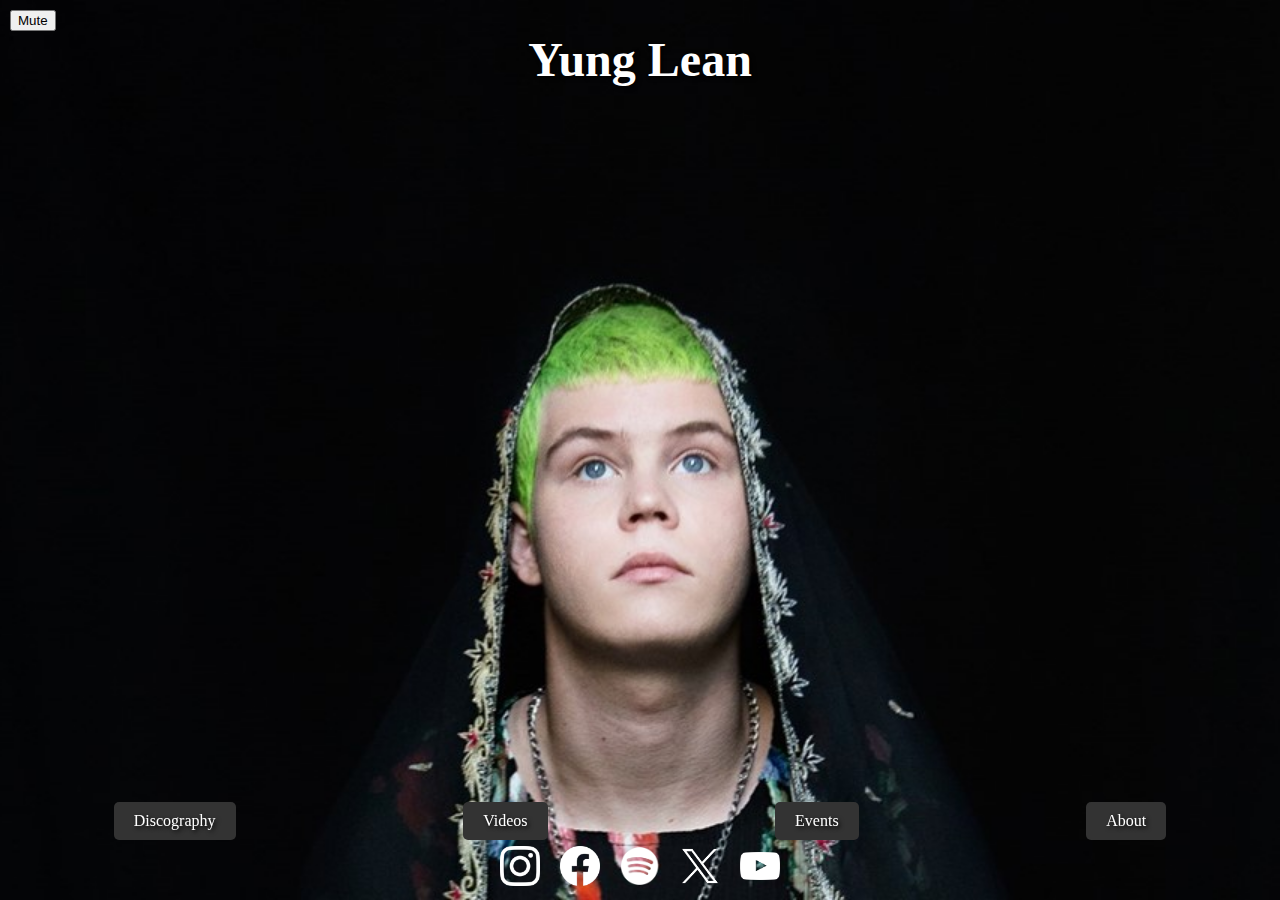
<file: index.html>
<!DOCTYPE html>
<html lang="en">
<head>
    <meta charset="UTF-8">
    <meta name="viewport" content="width=device-width, initial-scale=1.0">
    <title>Your Website</title>
    <link rel="stylesheet" href="styles.css">
</head>
<body>
    <div class="hero">
        <h1>Yung Lean</h1>
    </div>
    <div class="links">
        <a href="Discography.html">Discography</a>
        <a href="Videos.html">Videos</a>
        <a href="Events.html">Events</a>
        <a href="about.html">About</a>
    </div>
    <div class="footer">
        <a href="https://instagram.com/yunglean2001"><img src="Images/instagram-white-icon.webp" alt="Instagram Icon"></a>
        <a href="https://www.facebook.com/arizonaicedoutboys"><img src="Images/facebook-icon-white-png.png" alt="Facebook Icon"></a>
        <a href="https://open.spotify.com/artist/67lytN32YpUxiSeWlKfHJ3?si=7P4QFxMnRv-GbUKRQJb0YQ"><img src="Images/Spotify_Logo_CMYK_White.png" alt="Spotify Icon"></a>
        <a href="https://twitter.com/yungleann"><img src="Images/Twitter.png" alt="Twitter Icon"></a>
        <a href="https://www.youtube.com/user/YungLeanChannel"><img src="Images/Youtube.png" alt="YouTube Icon"></a>
    </div>
    <button id="muteButton" onclick="toggleMute()">Mute</button>
    <audio id="backgroundMusic" loop autoplay>
        <source src="yung lean - agony (slowed & reverb & instrumental & 1 hour loop).mp3" type="audio/mpeg">
    </audio>
    
</body>
</html>
</file>
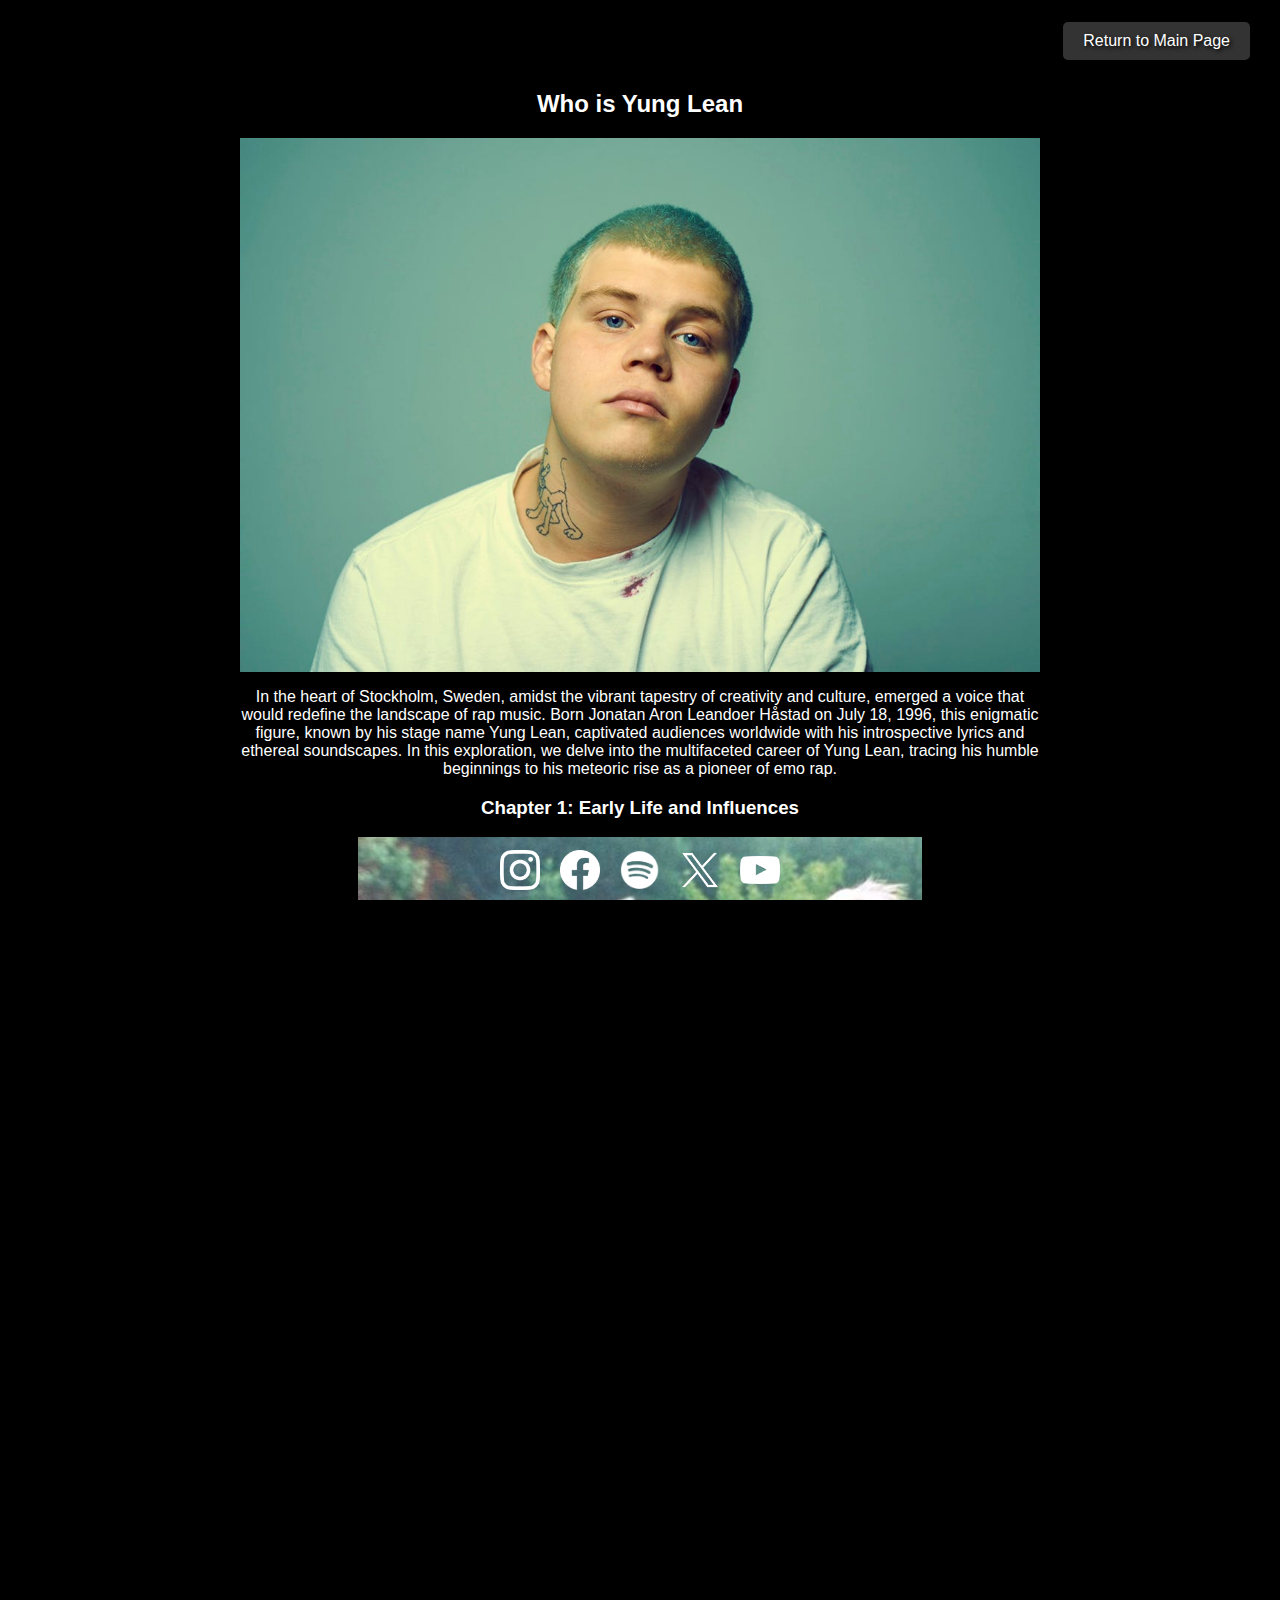
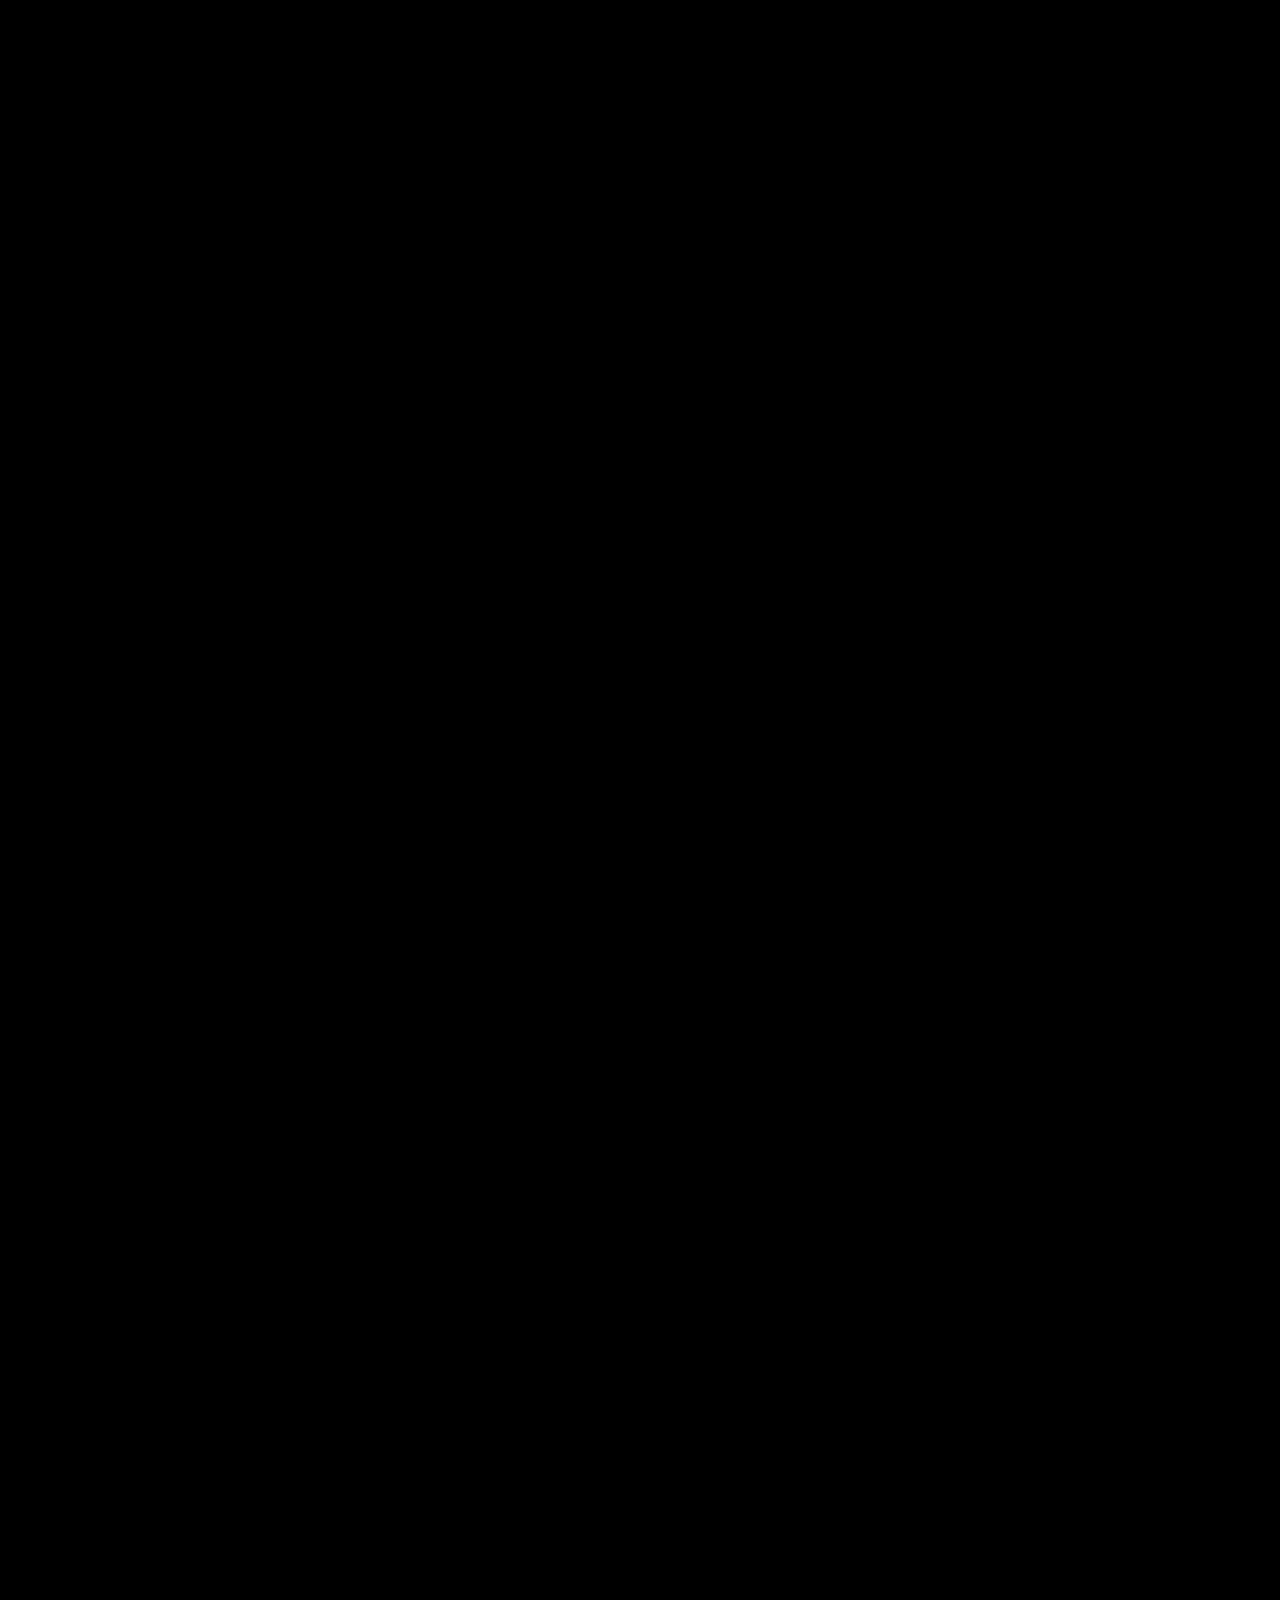
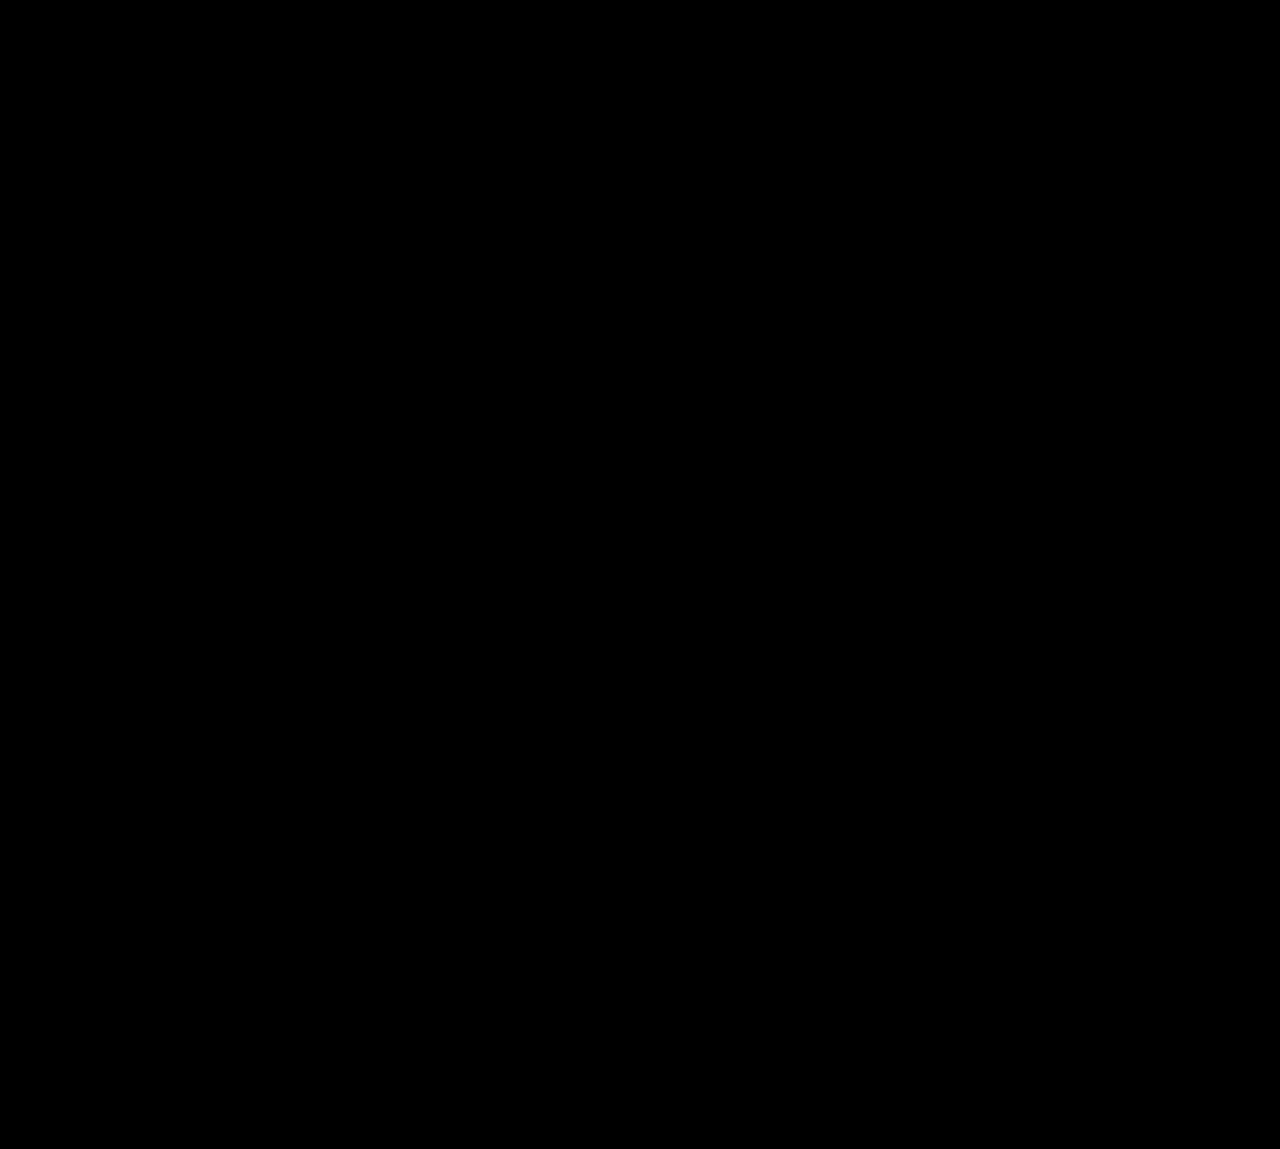
<file: about.html>
<!DOCTYPE html>
<html lang="en">
<head>
    <meta charset="UTF-8">
    <meta name="viewport" content="width=device-width, initial-scale=1.0">
    <style>
        body {
            font-family: Arial, sans-serif;
            margin: 0;
            padding: 0;
        }
        .content {
            max-width: 800px;
            margin: 0 auto;
            padding: 20px;
        }
        img {
            max-width: 100%;
            height: auto;
            display: block;
            margin: 0 auto;
        }
        iframe {
            display: block;
            margin: 20px auto;
        }
        .return-button {
            position: fixed;
            top: 2px;
            right: 30px;
        }
    </style>
    <title>About Yung Lean</title>
    <link rel="stylesheet" href="styles.css">
</head>
<body>
    <div class="content">
        <h2>Who is Yung Lean</h2>
        <img src="Images/Yung Lean Introduction image.jpg" alt="Yung Lean Introduction">
        <p>In the heart of Stockholm, Sweden, amidst the vibrant tapestry of creativity and culture, emerged a voice that would redefine the landscape of rap music. Born Jonatan Aron Leandoer Håstad on July 18, 1996, this enigmatic figure, known by his stage name Yung Lean, captivated audiences worldwide with his introspective lyrics and ethereal soundscapes. In this exploration, we delve into the multifaceted career of Yung Lean, tracing his humble beginnings to his meteoric rise as a pioneer of emo rap.</p>

        <h3>Chapter 1: Early Life and Influences</h3>
        <img src="Images/f586fec830da386a2882343da65c0e34.jpg" alt="Yung Lean Childhood">
        <p>Yung Lean's upbringing was steeped in creativity and diversity. Raised by parents deeply immersed in the arts, he inherited a love for expression from an early age. His father, Kristoffer Leandoer, a poet and translator, instilled in him a passion for language and literature, while his mother, Elsa Håstad, a human rights activist, nurtured his empathy and social consciousness. Their eclectic backgrounds shaped Yung Lean's worldview, imbuing his music with a sense of depth and introspection.</p>
        <p>Despite the idyllic backdrop of his childhood, Yung Lean's adolescence was marked by rebellion and experimentation. Moving between Sweden and Minsk, Belarus, he grappled with identity and belonging, seeking solace in the raw authenticity of hip-hop music. Inspired by the likes of 50 Cent, The Latin Kings, and Nas, he found refuge in the beats and rhymes that spoke to his innermost struggles and aspirations.</p>

        <h3>Chapter 2: The Birth of Sad Boys</h3>
        <img src="Images/Childhood image 1.webp" alt="Yung Lean Childhood">
        <p>It was in the streets of Stockholm that Yung Lean found kindred spirits in Yung Sherman and Gud. Bonding over their shared love for music, they formed the collective "Hasch Boys," channelling their creative energy into beats and lyrics that resonated with a generation yearning for authenticity. As their music gained traction on SoundCloud and Tumblr, they captured the attention of a burgeoning online community, laying the groundwork for what would later become the "Sad Boys" movement.</p>

        <h3>Chapter 3: Rise to Stardom</h3>
        <iframe width="560" height="315" src="https://www.youtube.com/embed/vrQWhFysPKY?si=Wkb9uJEQTXgAHLGm" title="YouTube video player" frameborder="0" allow="accelerometer; autoplay; clipboard-write; encrypted-media; gyroscope; picture-in-picture; web-share" referrerpolicy="strict-origin-when-cross-origin" allowfullscreen></iframe>
        <p>In 2013, Yung Lean's breakout track "Ginseng Strip 2002" took the internet by storm, catapulting him into the spotlight overnight. With its hypnotic beat and haunting vocals, the song encapsulated the zeitgeist of a generation disillusioned with the trappings of modern life. As the views on YouTube skyrocketed, Yung Lean became a symbol of authenticity and rebellion, challenging the conventions of mainstream rap with his unapologetic vulnerability.</p>

        <h3>Chapter 4: The Dark Night of the Soul</h3>
        <iframe width="560" height="315" src="https://www.youtube.com/embed/RoBiw7nSrG8?si=Bevgh2PxO3V9wNUq" title="YouTube video player" frameborder="0" allow="accelerometer; autoplay; clipboard-write; encrypted-media; gyroscope; picture-in-picture; web-share" referrerpolicy="strict-origin-when-cross-origin" allowfullscreen></iframe>
        <p>Behind the glitz and glamour of his burgeoning career, Yung Lean grappled with inner demons that threatened to consume him. In 2015, while recording his second studio album "Warlord" in Miami Beach, Florida, he spiralled into a vortex of substance abuse and self-destruction. Battling addiction to Xanax, lean, and cocaine, he found himself on the brink of oblivion, teetering on the edge of life and death.</p>

        <h3>Chapter 5: Redemption and Resilience</h3>
        <img src="Images/yung-lean-press-image-portrait---photo-zak-arogundade_wide-b3d169e6edab989a7604e43c4d82708bea532a33-s1100-c50.jpg" alt="Yung Lean Press Image">
        <p>Amidst the darkness, a glimmer of hope emerged as Yung Lean confronted his demons head-on. With the unwavering support of his family and friends, he embarked on a path of sobriety and self-discovery, channeling his pain and anguish into his music. Through raw, unfiltered lyrics and haunting melodies, he bared his soul to the world, transforming his struggles into a source of strength and resilience.</p>

        <h3>Chapter 6: Legacy and Beyond</h3>
        <iframe width="560" height="315" src="https://www.youtube.com/embed/L3qf7zjqmJA?si=MBPEW5q5ygaWQMt9" title="YouTube video player" frameborder="0" allow="accelerometer; autoplay; clipboard-write; encrypted-media; gyroscope; picture-in-picture; web-share" referrerpolicy="strict-origin-when-cross-origin" allowfullscreen></iframe>
        <p>As Yung Lean's journey continues to unfold, his impact on the world of music and culture remains undeniable. From his humble beginnings in Stockholm to his ascent to global stardom, he has defied expectations and shattered stereotypes, inspiring a generation of artists to embrace their truth and authenticity. Through his music, Yung Lean has transcended genre boundaries, forging a path of creativity and innovation that continues to resonate with audiences worldwide.</p>
    </div>
    <div class="footer">
        <a href="https://instagram.com/yunglean2001"><img src="Images/instagram-white-icon.webp" alt="Instagram Icon"></a>
        <a href="https://www.facebook.com/arizonaicedoutboys"><img src="Images/facebook-icon-white-png.png" alt="Facebook Icon"></a>
        <a href="https://open.spotify.com/artist/67lytN32YpUxiSeWlKfHJ3?si=7P4QFxMnRv-GbUKRQJb0YQ"><img src="Images/Spotify_Logo_CMYK_White.png" alt="Spotify Icon"></a>
        <a href="https://twitter.com/yungleann"><img src="Images/Twitter.png" alt="Twitter Icon"></a>
        <a href="https://www.youtube.com/user/YungLeanChannel"><img src="Images/Youtube.png" alt="YouTube Icon"></a>
    </div>
    <a href="index.html" class="return-button">Return to Main Page</a>
    <script src="script.js"></script>
</body>
</html>
</file>
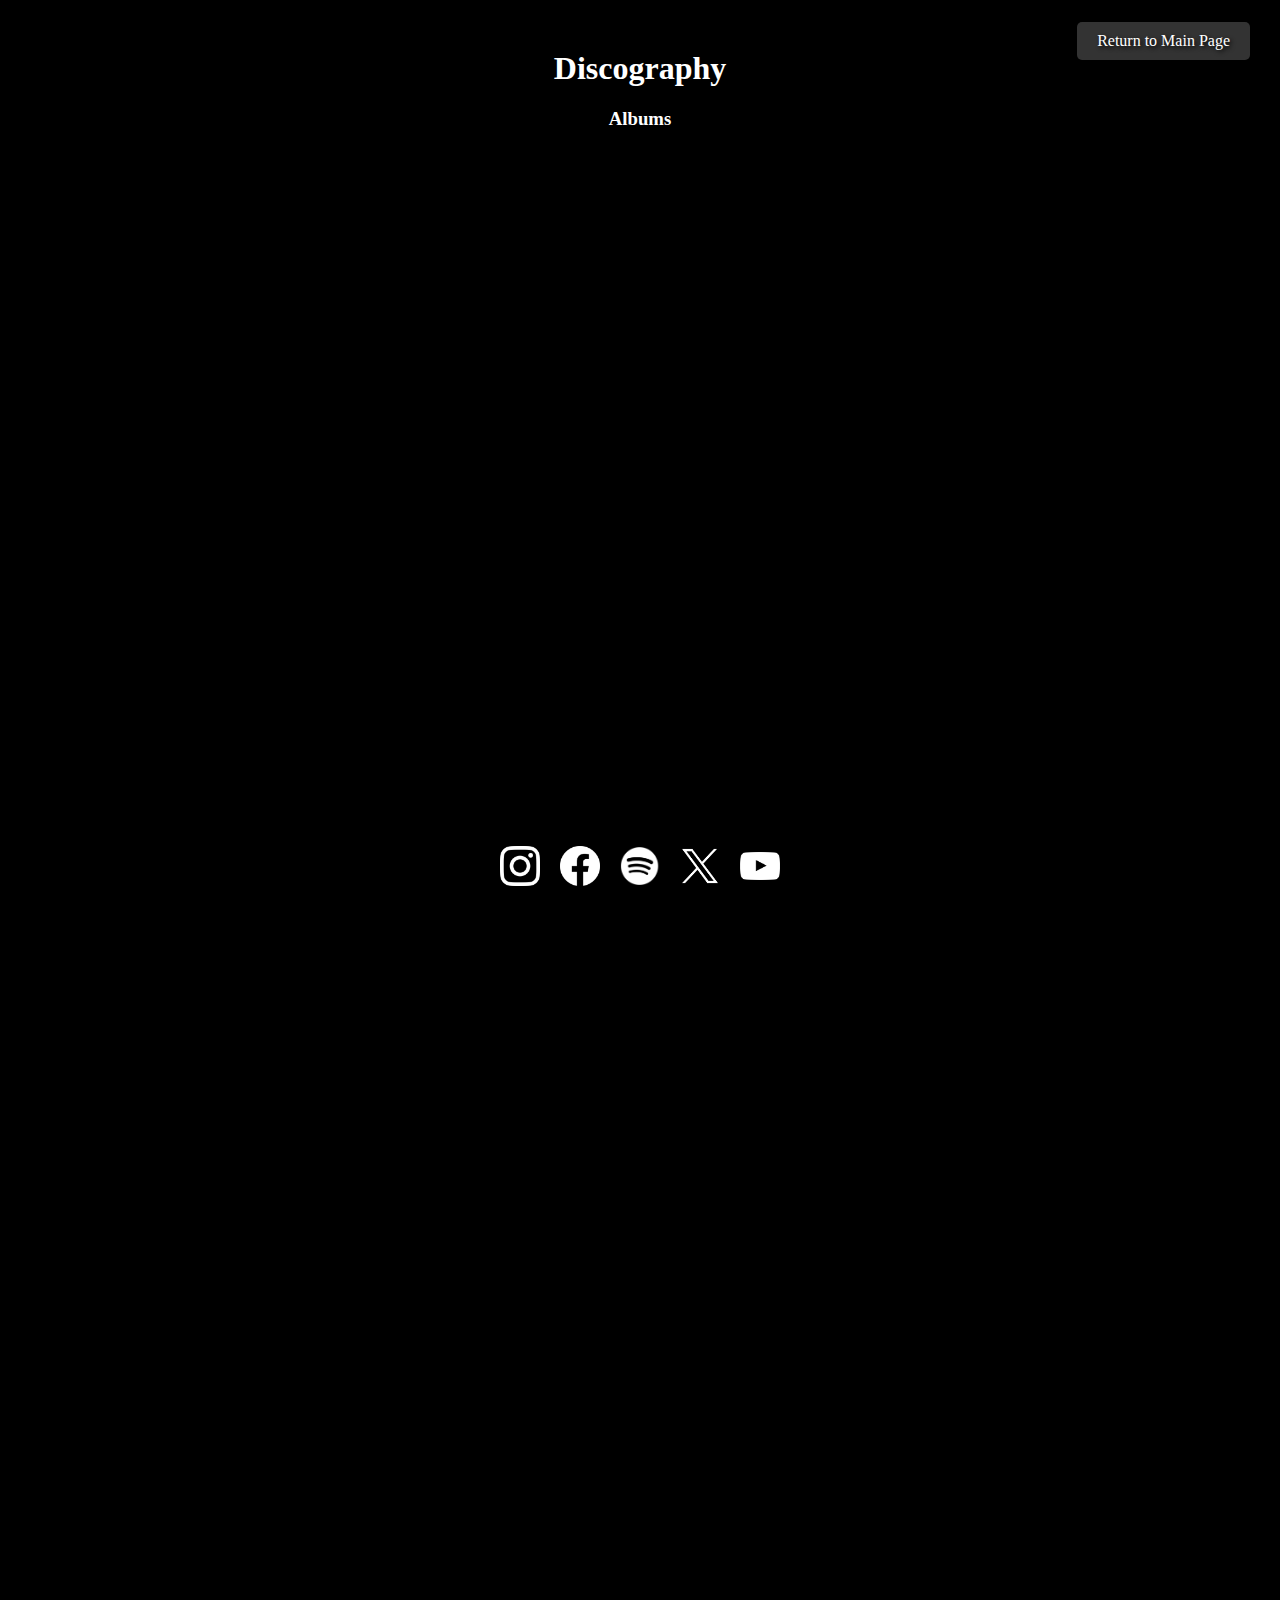
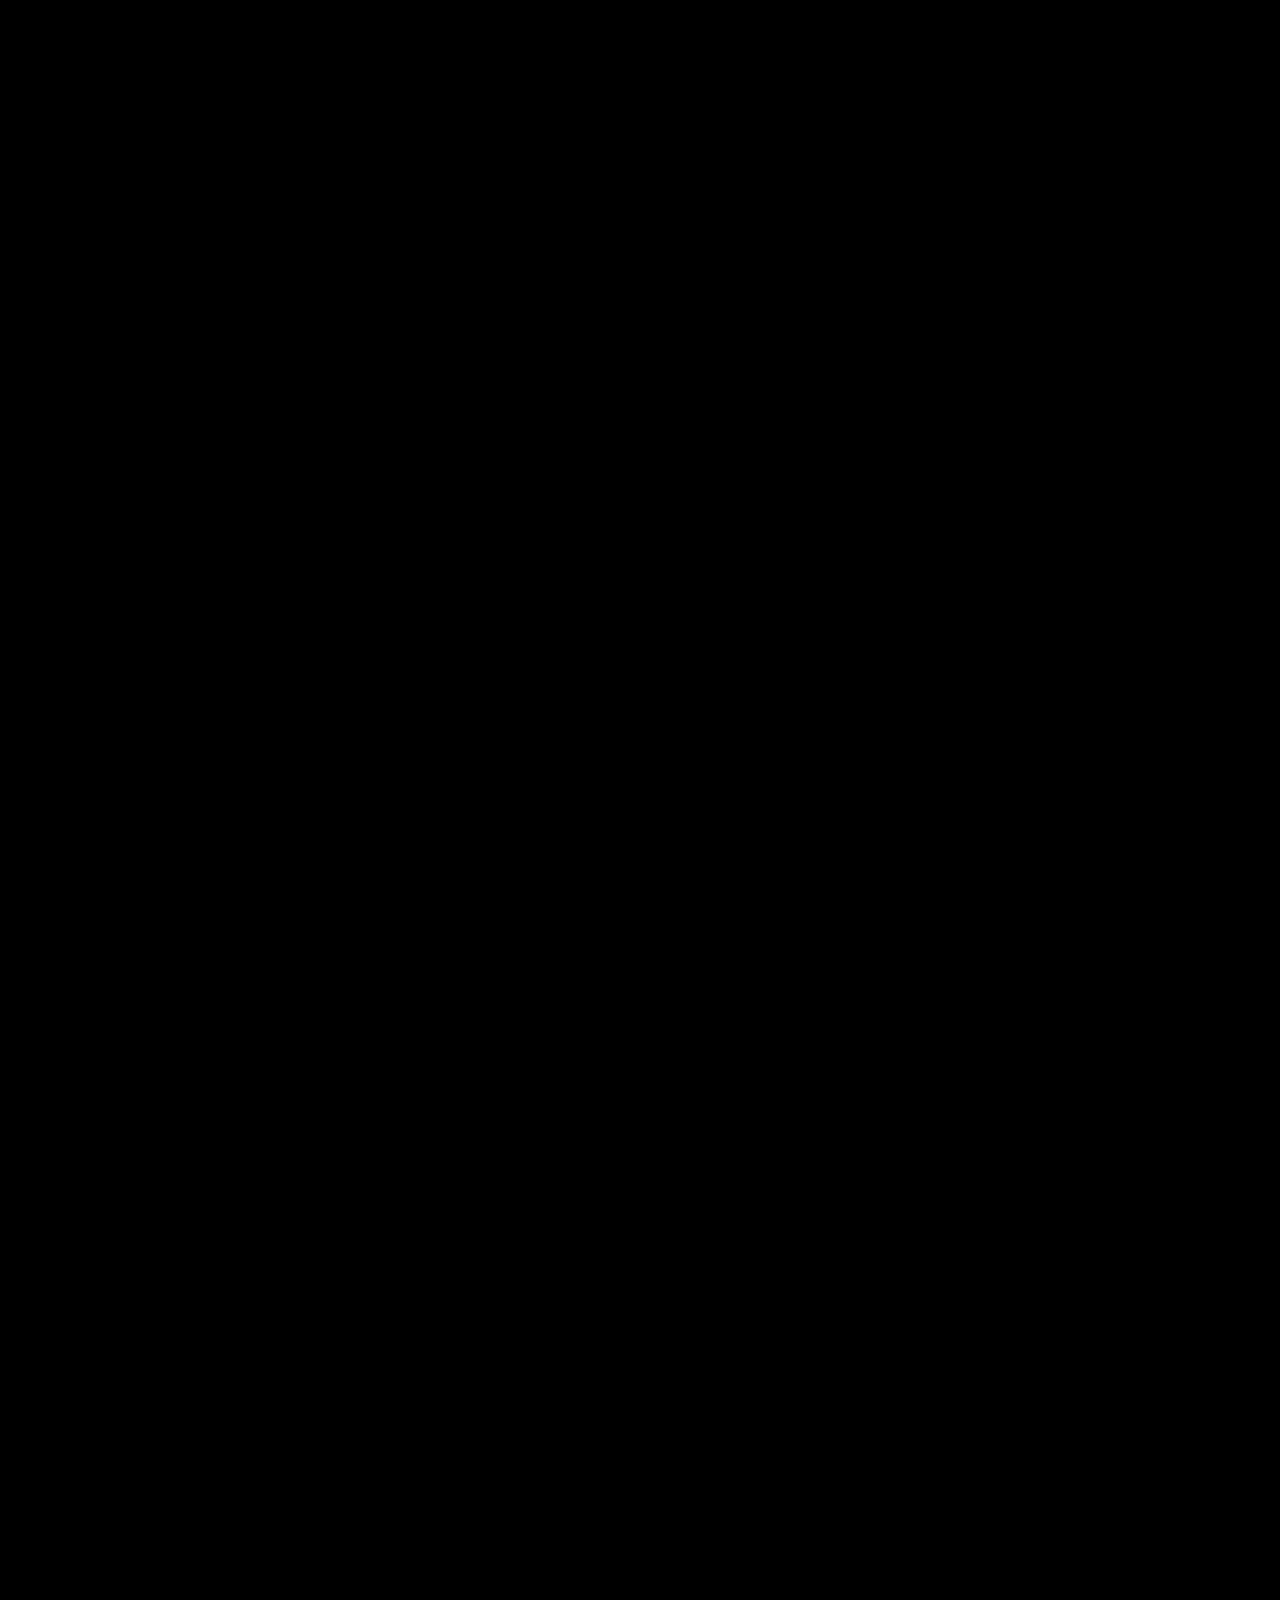
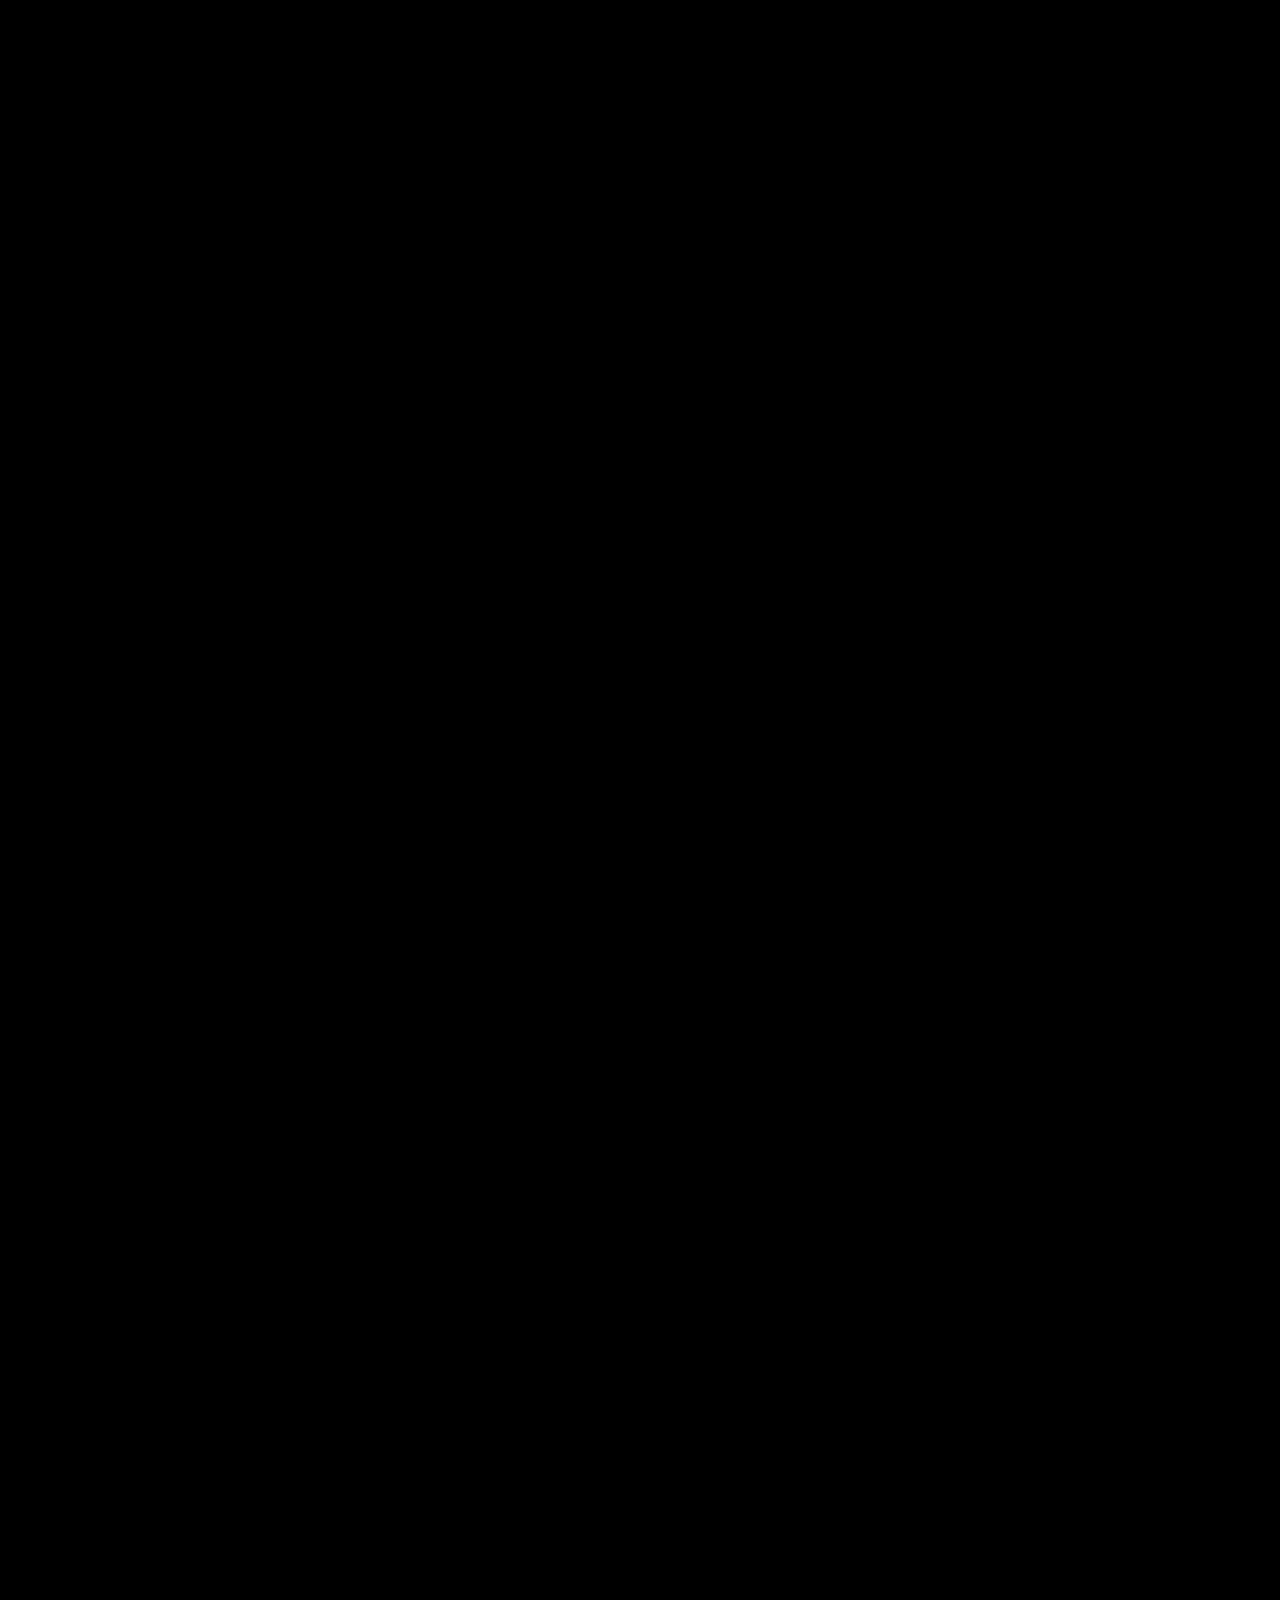
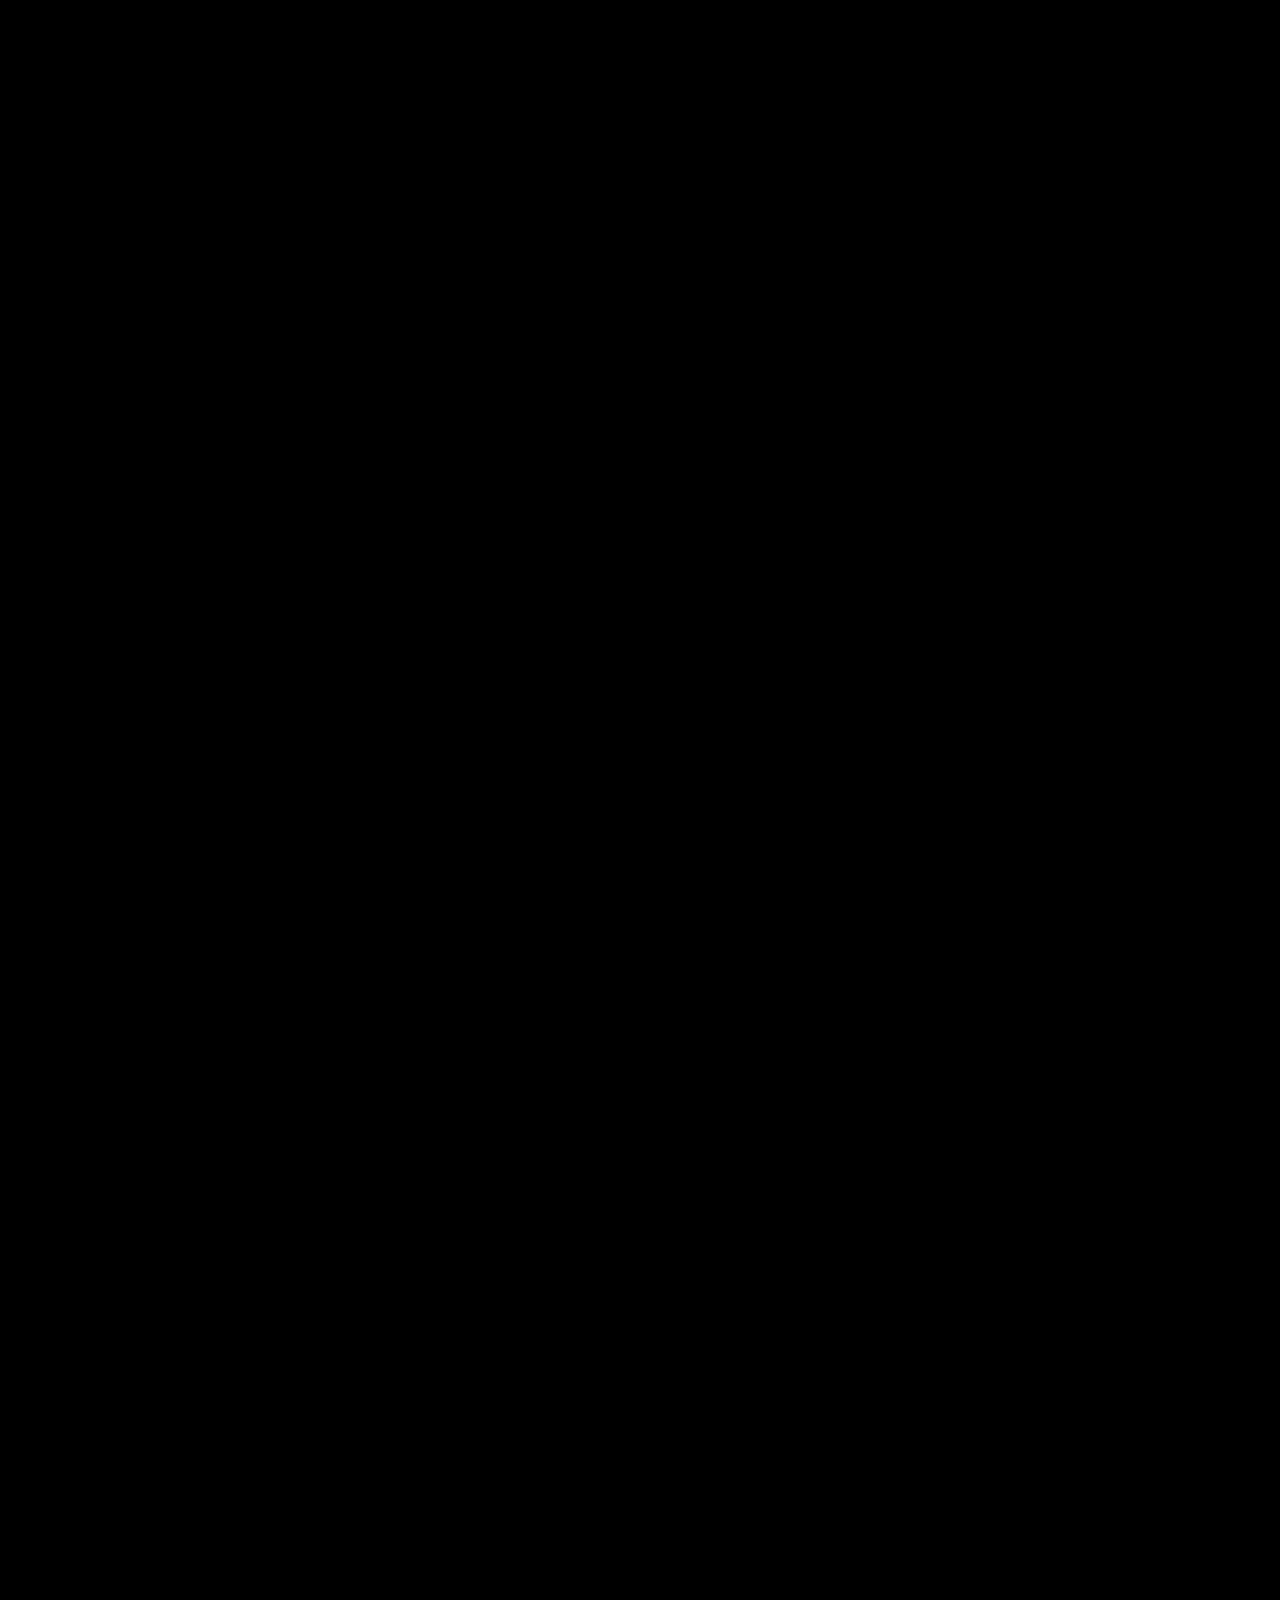
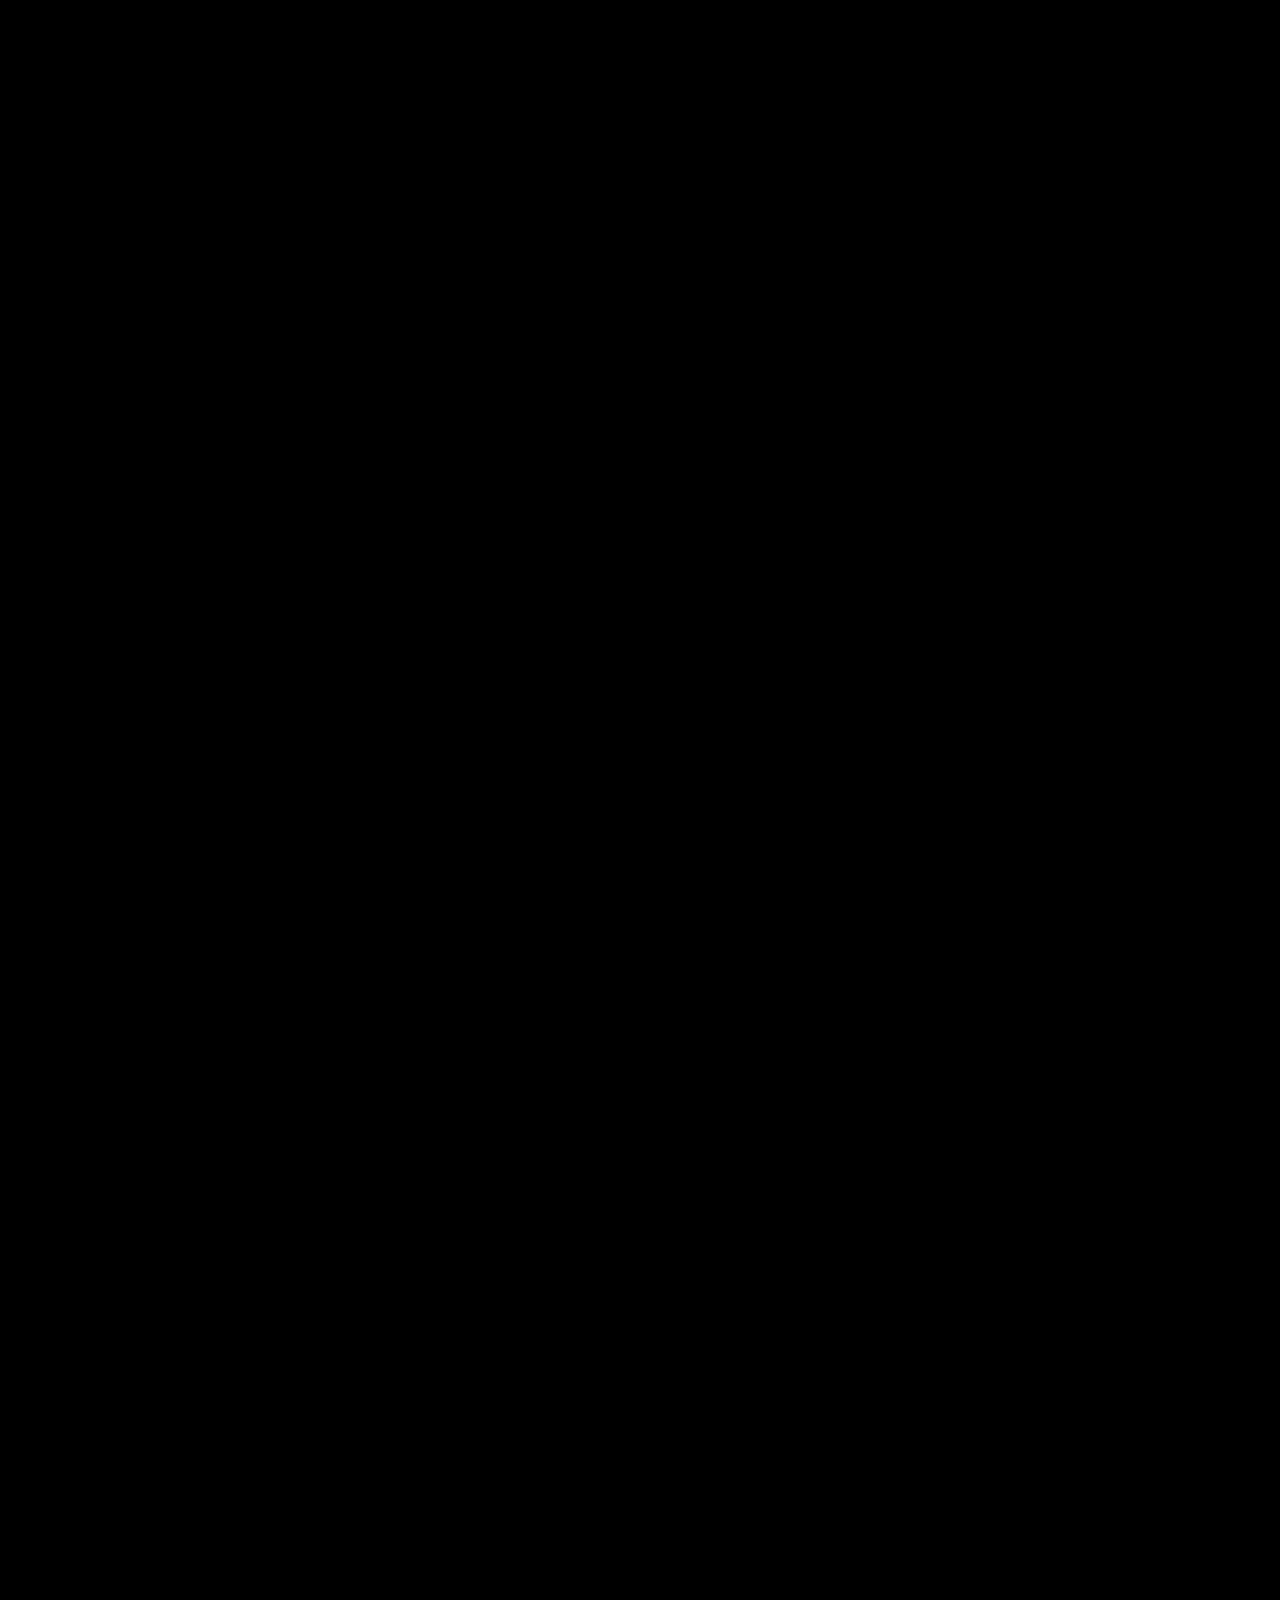
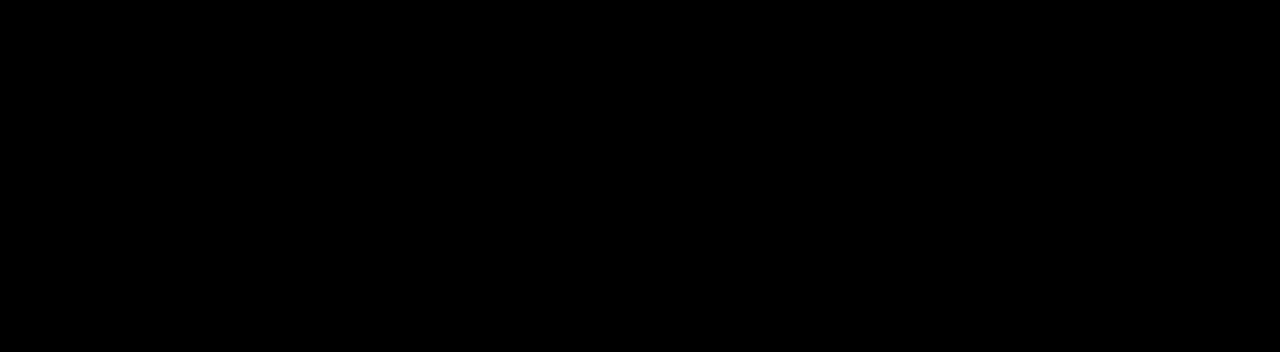
<file: Discography.html>
<!DOCTYPE html>
<html lang="en">
<head>
    <meta charset="UTF-8">
    <meta name="viewport" content="width=device-width, initial-scale=1.0">
    <title>Discography</title>
    <link rel="stylesheet" href="styles.css">
    <style>
        .return-button {
            position: fixed;
            top: 2px;
            right: 30px;
        }
    </style>
</head>
<body>
    <a href="index.html" class="return-button">Return to Main Page</a>
    <div class="content">
        <h1>Discography</h1>
        <h3>Albums</h3>
        <div class="spotify-embed">
            <iframe style="border-radius:12px" src="https://open.spotify.com/embed/album/6aLnXrlksffrrHRb6ktBF9?utm_source=generator" width="100%" height="352" frameBorder="0" allowfullscreen="" allow="autoplay; clipboard-write; encrypted-media; fullscreen; picture-in-picture" loading="lazy"></iframe>
            <iframe style="border-radius:12px" src="https://open.spotify.com/embed/album/4NESArVYihJKvoXk1eYE8A?utm_source=generator" width="100%" height="352" frameBorder="0" allowfullscreen="" allow="autoplay; clipboard-write; encrypted-media; fullscreen; picture-in-picture" loading="lazy"></iframe>
            <iframe style="border-radius:12px" src="https://open.spotify.com/embed/album/10iGXFl7sNkUDjIPLRA8Ym?utm_source=generator" width="100%" height="352" frameBorder="0" allowfullscreen="" allow="autoplay; clipboard-write; encrypted-media; fullscreen; picture-in-picture" loading="lazy"></iframe>
            <iframe style="border-radius:12px" src="https://open.spotify.com/embed/album/6We8TMnw9AXY4jyx1h8Ozx?utm_source=generator" width="100%" height="352" frameBorder="0" allowfullscreen="" allow="autoplay; clipboard-write; encrypted-media; fullscreen; picture-in-picture" loading="lazy"></iframe>
            <iframe style="border-radius:12px" src="https://open.spotify.com/embed/album/7K87ekpGtaugfu0ox6azt8?utm_source=generator" width="100%" height="352" frameBorder="0" allowfullscreen="" allow="autoplay; clipboard-write; encrypted-media; fullscreen; picture-in-picture" loading="lazy"></iframe>
        </div>
        <h3>Mixtapes</h3>
        <div class="spotify-embed">
            <iframe style="border-radius:12px" src="https://open.spotify.com/embed/album/7v6htsHRSZ34XJCki1uZxB?utm_source=generator" width="100%" height="352" frameBorder="0" allowfullscreen="" allow="autoplay; clipboard-write; encrypted-media; fullscreen; picture-in-picture" loading="lazy"></iframe>
            <iframe style="border-radius:12px" src="https://open.spotify.com/embed/album/0YlIoJ3cceseEkTZJqXJRZ?utm_source=generator" width="100%" height="352" frameBorder="0" allowfullscreen="" allow="autoplay; clipboard-write; encrypted-media; fullscreen; picture-in-picture" loading="lazy"></iframe>
            <iframe style="border-radius:12px" src="https://open.spotify.com/embed/album/5lxPHEqinMuFsCBqIOl1F0?utm_source=generator" width="100%" height="352" frameBorder="0" allowfullscreen="" allow="autoplay; clipboard-write; encrypted-media; fullscreen; picture-in-picture" loading="lazy"></iframe>
            <iframe style="border-radius:12px" src="https://open.spotify.com/embed/album/1T7ZoAn7Iy3uPArR6zzs4f?utm_source=generator" width="100%" height="352" frameBorder="0" allowfullscreen="" allow="autoplay; clipboard-write; encrypted-media; fullscreen; picture-in-picture" loading="lazy"></iframe>
            <iframe style="border-radius:12px" src="https://open.spotify.com/embed/album/3xG021y87AUy0wWIlWvGw4?utm_source=generator" width="100%" height="352" frameBorder="0" allowfullscreen="" allow="autoplay; clipboard-write; encrypted-media; fullscreen; picture-in-picture" loading="lazy"></iframe>
        </div>
        <h3>Singles</h3>
        <div class="spotify-embed">
            <iframe style="border-radius:12px" src="https://open.spotify.com/embed/album/6gqD6cqqgOIEJeYo0I3p5e?utm_source=generator" width="100%" height="152" frameBorder="0" allowfullscreen="" allow="autoplay; clipboard-write; encrypted-media; fullscreen; picture-in-picture" loading="lazy"></iframe>
            <iframe style="border-radius:12px" src="https://open.spotify.com/embed/album/3l5c2sMs9yjX0OPlRTc4Z9?utm_source=generator" width="100%" height="152" frameBorder="0" allowfullscreen="" allow="autoplay; clipboard-write; encrypted-media; fullscreen; picture-in-picture" loading="lazy"></iframe>
            <iframe style="border-radius:12px" src="https://open.spotify.com/embed/album/0ExGbjosILPh9lf3dCIM9z?utm_source=generator" width="100%" height="152" frameBorder="0" allowfullscreen="" allow="autoplay; clipboard-write; encrypted-media; fullscreen; picture-in-picture" loading="lazy"></iframe>
            <iframe style="border-radius:12px" src="https://open.spotify.com/embed/album/7i2dlWHmeBy668lrVrQJqP?utm_source=generator" width="100%" height="152" frameBorder="0" allowfullscreen="" allow="autoplay; clipboard-write; encrypted-media; fullscreen; picture-in-picture" loading="lazy"></iframe>
            <iframe style="border-radius:12px" src="https://open.spotify.com/embed/album/5VRjsvgCNsgfltR29vXeWL?utm_source=generator" width="100%" height="152" frameBorder="0" allowfullscreen="" allow="autoplay; clipboard-write; encrypted-media; fullscreen; picture-in-picture" loading="lazy"></iframe>
            <iframe style="border-radius:12px" src="https://open.spotify.com/embed/album/31Llb7Ur6VlRgCHsZBaGaQ?utm_source=generator" width="100%" height="152" frameBorder="0" allowfullscreen="" allow="autoplay; clipboard-write; encrypted-media; fullscreen; picture-in-picture" loading="lazy"></iframe>
            <iframe style="border-radius:12px" src="https://open.spotify.com/embed/album/5qirpX94upVMrdr43t4HYC?utm_source=generator" width="100%" height="152" frameBorder="0" allowfullscreen="" allow="autoplay; clipboard-write; encrypted-media; fullscreen; picture-in-picture" loading="lazy"></iframe>
            <iframe style="border-radius:12px" src="https://open.spotify.com/embed/album/2xRg107KGGFcwjMHz705nJ?utm_source=generator" width="100%" height="152" frameBorder="0" allowfullscreen="" allow="autoplay; clipboard-write; encrypted-media; fullscreen; picture-in-picture" loading="lazy"></iframe>
            <iframe style="border-radius:12px" src="https://open.spotify.com/embed/album/1Iw5bK87WkqA0co3ZRiiWx?utm_source=generator" width="100%" height="152" frameBorder="0" allowfullscreen="" allow="autoplay; clipboard-write; encrypted-media; fullscreen; picture-in-picture" loading="lazy"></iframe>
            <iframe style="border-radius:12px" src="https://open.spotify.com/embed/album/68CUFEazEJbrmPjzwAklRo?utm_source=generator" width="100%" height="152" frameBorder="0" allowfullscreen="" allow="autoplay; clipboard-write; encrypted-media; fullscreen; picture-in-picture" loading="lazy"></iframe>
            <iframe style="border-radius:12px" src="https://open.spotify.com/embed/album/6YcoWbJOSqP9ak3y39GfT2?utm_source=generator" width="100%" height="152" frameBorder="0" allowfullscreen="" allow="autoplay; clipboard-write; encrypted-media; fullscreen; picture-in-picture" loading="lazy"></iframe>
            <iframe style="border-radius:12px" src="https://open.spotify.com/embed/album/5kVVsCGV6cv2QHVkxMARWO?utm_source=generator" width="100%" height="152" frameBorder="0" allowfullscreen="" allow="autoplay; clipboard-write; encrypted-media; fullscreen; picture-in-picture" loading="lazy"></iframe>
            <iframe style="border-radius:12px" src="https://open.spotify.com/embed/album/6T91qCyVtVL4w64z9EqXgq?utm_source=generator" width="100%" height="152" frameBorder="0" allowfullscreen="" allow="autoplay; clipboard-write; encrypted-media; fullscreen; picture-in-picture" loading="lazy"></iframe>
            <iframe style="border-radius:12px" src="https://open.spotify.com/embed/album/2dtjIWA6mqOQzrqdjdXGNm?utm_source=generator" width="100%" height="152" frameBorder="0" allowfullscreen="" allow="autoplay; clipboard-write; encrypted-media; fullscreen; picture-in-picture" loading="lazy"></iframe>
            <iframe style="border-radius:12px" src="https://open.spotify.com/embed/album/7lZWuH7KiG0fXNJsdUIzoc?utm_source=generator" width="100%" height="152" frameBorder="0" allowfullscreen="" allow="autoplay; clipboard-write; encrypted-media; fullscreen; picture-in-picture" loading="lazy"></iframe>
            <iframe style="border-radius:12px" src="https://open.spotify.com/embed/album/6bBeRWv4DRKObLkDIUAJHJ?utm_source=generator" width="100%" height="152" frameBorder="0" allowfullscreen="" allow="autoplay; clipboard-write; encrypted-media; fullscreen; picture-in-picture" loading="lazy"></iframe>
            <iframe style="border-radius:12px" src="https://open.spotify.com/embed/album/2WhUtyg83DxzBc3zFlkLhI?utm_source=generator" width="100%" height="152" frameBorder="0" allowfullscreen="" allow="autoplay; clipboard-write; encrypted-media; fullscreen; picture-in-picture" loading="lazy"></iframe>
            <iframe style="border-radius:12px" src="https://open.spotify.com/embed/album/0nvK5tSCDipC8u6LyRyrcN?utm_source=generator" width="100%" height="152" frameBorder="0" allowfullscreen="" allow="autoplay; clipboard-write; encrypted-media; fullscreen; picture-in-picture" loading="lazy"></iframe>
            <iframe style="border-radius:12px" src="https://open.spotify.com/embed/album/0IN1DaaT2nDcZwMOPXy1p9?utm_source=generator" width="100%" height="152" frameBorder="0" allowfullscreen="" allow="autoplay; clipboard-write; encrypted-media; fullscreen; picture-in-picture" loading="lazy"></iframe>
            <iframe style="border-radius:12px" src="https://open.spotify.com/embed/album/6Ab23qu9oXx0BjnJ8DKevc?utm_source=generator" width="100%" height="152" frameBorder="0" allowfullscreen="" allow="autoplay; clipboard-write; encrypted-media; fullscreen; picture-in-picture" loading="lazy"></iframe>
            <iframe style="border-radius:12px" src="https://open.spotify.com/embed/album/1IjSQHcRQAOypITAcxRhof?utm_source=generator" width="100%" height="152" frameBorder="0" allowfullscreen="" allow="autoplay; clipboard-write; encrypted-media; fullscreen; picture-in-picture" loading="lazy"></iframe>
            <iframe style="border-radius:12px" src="https://open.spotify.com/embed/album/2nnYMZcyMfthtyruqvFT4t?utm_source=generator" width="100%" height="152" frameBorder="0" allowfullscreen="" allow="autoplay; clipboard-write; encrypted-media; fullscreen; picture-in-picture" loading="lazy"></iframe>
            <iframe style="border-radius:12px" src="https://open.spotify.com/embed/album/748lWkIOtJaasB02ZVnuoV?utm_source=generator" width="100%" height="152" frameBorder="0" allowfullscreen="" allow="autoplay; clipboard-write; encrypted-media; fullscreen; picture-in-picture" loading="lazy"></iframe>
            <iframe style="border-radius:12px" src="https://open.spotify.com/embed/album/3wyvgvr296OnXuZGorRkXr?utm_source=generator" width="100%" height="152" frameBorder="0" allowfullscreen="" allow="autoplay; clipboard-write; encrypted-media; fullscreen; picture-in-picture" loading="lazy"></iframe>
            <iframe style="border-radius:12px" src="https://open.spotify.com/embed/album/6xetxR0EcwxcGnAA9N67CP?utm_source=generator" width="100%" height="152" frameBorder="0" allowfullscreen="" allow="autoplay; clipboard-write; encrypted-media; fullscreen; picture-in-picture" loading="lazy"></iframe>
            <iframe style="border-radius:12px" src="https://open.spotify.com/embed/album/5LiCKHRtFsrGeNlnDNAHwa?utm_source=generator" width="100%" height="152" frameBorder="0" allowfullscreen="" allow="autoplay; clipboard-write; encrypted-media; fullscreen; picture-in-picture" loading="lazy"></iframe>
            <iframe style="border-radius:12px" src="https://open.spotify.com/embed/album/4QfW7MQfELkRMpHb0tdg8b?utm_source=generator" width="100%" height="152" frameBorder="0" allowfullscreen="" allow="autoplay; clipboard-write; encrypted-media; fullscreen; picture-in-picture" loading="lazy"></iframe>
            <iframe style="border-radius:12px" src="https://open.spotify.com/embed/album/6ZC7MVvJKS9FhiNgqZRRDs?utm_source=generator" width="100%" height="152" frameBorder="0" allowfullscreen="" allow="autoplay; clipboard-write; encrypted-media; fullscreen; picture-in-picture" loading="lazy"></iframe>
            <iframe style="border-radius:12px" src="https://open.spotify.com/embed/album/52p3h7h0H0E7Uh9I9iJ32f?utm_source=generator" width="100%" height="152" frameBorder="0" allowfullscreen="" allow="autoplay; clipboard-write; encrypted-media; fullscreen; picture-in-picture" loading="lazy"></iframe>
        </div>
    </div>
    <div class="footer">
        <a href="https://instagram.com/yunglean2001"><img src="Images/instagram-white-icon.webp" alt="Instagram Icon"></a>
        <a href="https://www.facebook.com/arizonaicedoutboys"><img src="Images/facebook-icon-white-png.png" alt="Facebook Icon"></a>
        <a href="https://open.spotify.com/artist/67lytN32YpUxiSeWlKfHJ3?si=7P4QFxMnRv-GbUKRQJb0YQ"><img src="Images/Spotify_Logo_CMYK_White.png" alt="Spotify Icon"></a>
        <a href="https://twitter.com/yungleann"><img src="Images/Twitter.png" alt="Twitter Icon"></a>
        <a href="https://www.youtube.com/user/YungLeanChannel"><img src="Images/Youtube.png" alt="YouTube Icon"></a>
    </div>
    <script src="script.js"></script>
</body>
</html>
</file>
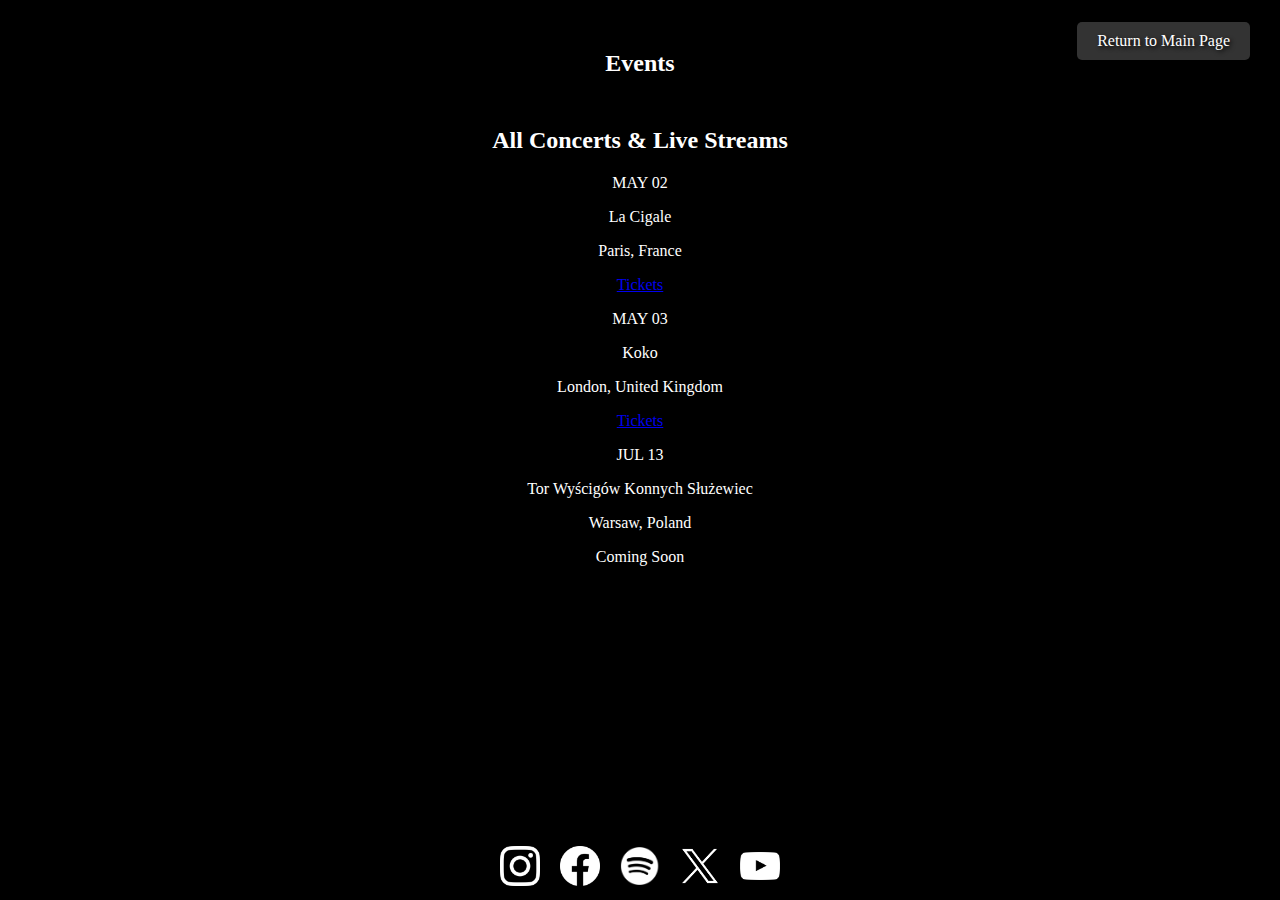
<file: Events.html>
<!DOCTYPE html>
<html lang="en">
<head>
    <meta charset="UTF-8">
    <meta name="viewport" content="width=device-width, initial-scale=1.0">
    <style>
        .return-button {
            position: fixed;
            top: 2px;
            right: 30px;
        }
    </style>
    <title>Events</title>
    <link rel="stylesheet" href="styles.css">
</head>
<body>
    <div class="content">
        <h2>Events</h2>
        <div class="content">
            <h2>All Concerts & Live Streams</h2>
            <div class="event">
                <p class="date">MAY 02</p>
                <p class="location">La Cigale</p>
                <p class="city">Paris, France</p>
                <a href="https://dice.fm/event/gvpvb-yung-lean-bladee-2nd-may-la-cigale-paris-tickets?pid=530cb286&_branch_match_id=1307355784720320782&_branch_referrer=H4sIAAAAAAAAA8soKSkottLXz8nMy9ZLyUxO1UvL1fc0M0%2BxSEszTkwzTLIvyEyxNTU2SE4ysjADAEH1ZG0uAAAA" class="tickets">Tickets</a>
            </div>
            <div class="event">
                <p class="date">MAY 03</p>
                <p class="location">Koko</p>
                <p class="city">London, United Kingdom</p>
                <a href="https://www.ticketmaster.co.uk/yung-lean-london-03-05-2024/event/1F00608ADF6C23EB?irgwc=1&utm_source=219208-Bandsintown&utm_medium=affiliate&utm_campaign=219208&awtrc=&clickId=Xy6QnYSrpxyPRhqx-Yx332coUkHR9oTlNw%3ASXM0&camefrom=CFC_BUYAT_219208&ircid=7559" class="tickets">Tickets</a>
            </div>
            <div class="event">
                <p class="date">JUL 13</p>
                <p class="location">Tor Wyścigów Konnych Służewiec</p>
                <p class="city">Warsaw, Poland</p>
                <p> Coming Soon</p>
            </div>
        </div>
    </div>
    <div class="footer">
        <a href="https://instagram.com/yunglean2001"><img src="Images/instagram-white-icon.webp" alt="Instagram Icon"></a>
        <a href="https://www.facebook.com/arizonaicedoutboys"><img src="Images/facebook-icon-white-png.png" alt="Facebook Icon"></a>
        <a href="https://open.spotify.com/artist/67lytN32YpUxiSeWlKfHJ3?si=7P4QFxMnRv-GbUKRQJb0YQ"><img src="Images/Spotify_Logo_CMYK_White.png" alt="Spotify Icon"></a>
        <a href="https://twitter.com/yungleann"><img src="Images/Twitter.png" alt="Twitter Icon"></a>
        <a href="https://www.youtube.com/user/YungLeanChannel"><img src="Images/Youtube.png" alt="YouTube Icon"></a>
    </div>
    <a href="index.html" class="return-button">Return to Main Page</a>
    <script src="script.js"></script>
</body>
</html>
</file>
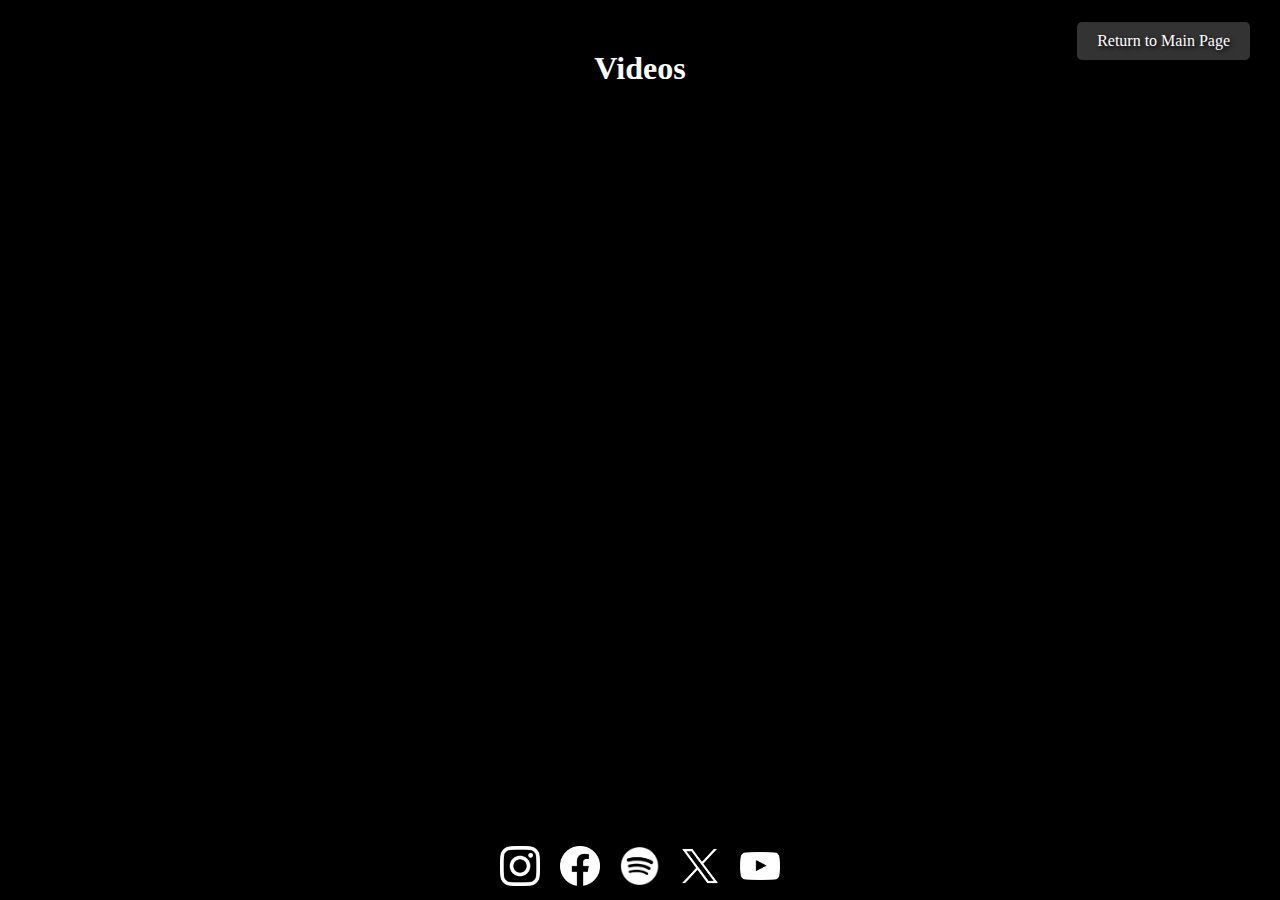
<file: Videos.html>
<!DOCTYPE html>
<html lang="en">
<head>
    <meta charset="UTF-8">
    <meta name="viewport" content="width=device-width, initial-scale=1.0">
  <style>
      .return-button {
          position: fixed;
          top: 2px;
          right: 30px;
      }
  </style>
    <title>Videos</title>
    <link rel="stylesheet" href="styles.css">
</head>
<body>
    <div class="content">
        <h1>Videos</h1>
        
      <iframe width="560" height="315" src="https://www.youtube.com/embed/videoseries?si=0RIX-m0Qule1ejVs&amp;list=PL_FEsEdUDWxTq43WH6GXHKNbqwVX3q66_" title="YouTube video player" frameborder="0" allow="accelerometer; autoplay; clipboard-write; encrypted-media; gyroscope; picture-in-picture; web-share" referrerpolicy="strict-origin-when-cross-origin" allowfullscreen></iframe>
        
    </div>
    <div class="footer">
        <a href="https://instagram.com/yunglean2001"><img src="Images/instagram-white-icon.webp" alt="Instagram Icon"></a>
        <a href="https://www.facebook.com/arizonaicedoutboys"><img src="Images/facebook-icon-white-png.png" alt="Facebook Icon"></a>
        <a href="https://open.spotify.com/artist/67lytN32YpUxiSeWlKfHJ3?si=7P4QFxMnRv-GbUKRQJb0YQ"><img src="Images/Spotify_Logo_CMYK_White.png" alt="Spotify Icon"></a>
        <a href="https://twitter.com/yungleann"><img src="Images/Twitter.png" alt="Twitter Icon"></a>
        <a href="https://www.youtube.com/user/YungLeanChannel"><img src="Images/Youtube.png" alt="YouTube Icon"></a>
    </div>
    <a href="index.html" class="return-button">Return to Main Page</a>
    <script src="script.js"></script>
</body>
</html>
</file>
<file: styles.css>
body, html {
    margin: 0;
    padding: 0;
    height: 100%;
    overflow-x: hidden;
    text-shadow: 2px 2px 4px #000;
}

.hero {
    background-image: url('Images/Main\ Page\ wallpaper.jpg');
    background-size: cover;
    background-position: center;
    height: 100vh;
    display: flex;
    justify-content: center;
    align-items: flex-start;
    color: white;
    text-align: center;
    transition: background-color 0.5s ease;
    padding-top: 0%;
}

.hero h1 {
    font-size: 3rem;
}

.links {
    display: flex;
    justify-content: space-around;
    position: fixed;
    bottom: 60px; 
    left: 0;
    width: 100%;
}

.links a {
    text-decoration: none;
    color: white;
    background-color: #333;
    padding: 10px 20px;
    border-radius: 5px;
    transition: all 0.3s ease;
}

.links a:hover {
    transform: scale(1.1);
}

.footer {
    display: flex;
    justify-content: center;
    align-items: center;
    position: fixed;
    bottom: 10px;
    left: 0;
    width: 100%;
}

.footer a {
    margin: 0 10px;
}

.footer img {
    width: 40px; 
    height: auto;
}

#muteButton {
    position: fixed;
    top: 10px;
    left: 10px;
}
body {
    background-color: black;
    color: white;
}

.return-button {
    display: block;
    text-align: center;
    margin-top: 20px;
    padding: 10px 20px;
    background-color: #333;
    color: white;
    border: none;
    border-radius: 5px;
    text-decoration: none;
    transition: all 0.3s ease;
}

.return-button:hover {
    transform: scale(1.1);
}
body {
    background-color: black;
    color: white;
    text-align: center;
}

.content {
    margin-top: 50px;
}

.return-button {
    display: block;
    text-align: center;
    margin-top: 20px;
    padding: 10px 20px;
    background-color: #333;
    color: white;
    border: none;
    border-radius: 5px;
    text-decoration: none;
    transition: all 0.3s ease;
}

.return-button:hover {
    transform: scale(1.1);
}
</file>
